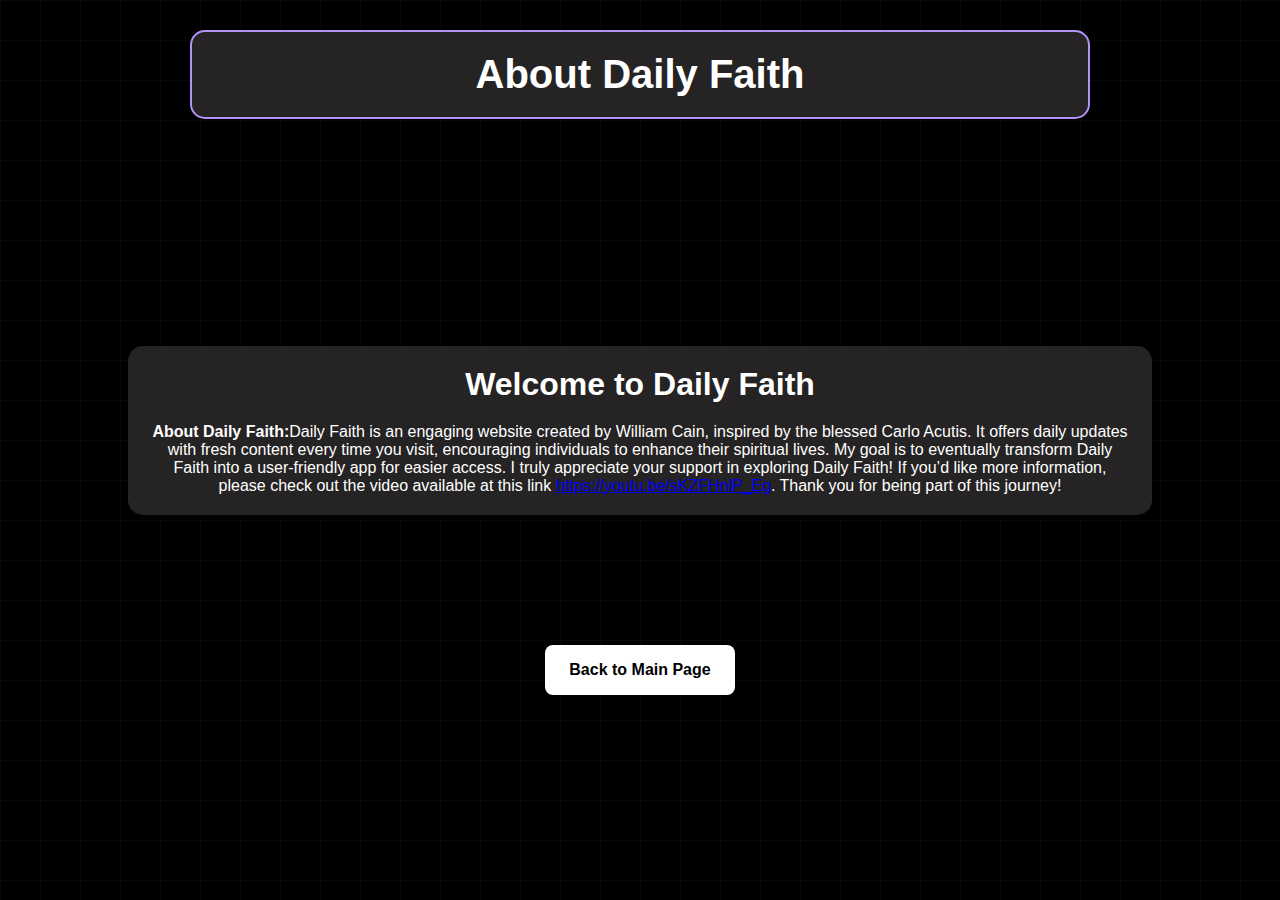
<file: about.html>
<!DOCTYPE html>
<html lang="en">
<head>
    <meta charset="UTF-8">
    <meta name="viewport" content="width=device-width, initial-scale=1.0">
    <title>About Daily Faith</title>
    <link rel="stylesheet" href="css/styles2.css">
</head>
<body>

    <!-- Title Section -->
    <div class="title">
        <h1>About Daily Faith</h1>
    </div>

    <!-- Saint Container -->
    <div class="saint-container">
        <div class="saint-box">
            <h2 id="saint-name">Welcome to Daily Faith</h2>
            <p><strong>About Daily Faith:</strong>Daily Faith is an engaging website created by William Cain, inspired by the blessed Carlo Acutis. It offers daily updates with fresh content every time you visit, encouraging individuals to enhance their spiritual lives. 

                My goal is to eventually transform Daily Faith into a user-friendly app for easier access. I truly appreciate your support in exploring Daily Faith! If you’d like more information, please check out the video available at this link <a href="https://youtu.be/sKZFHnlP_Eg">https://youtu.be/sKZFHnlP_Eg</a>. Thank you for being part of this journey!
                  <span id="feast-day"></span></p>
            <p id="saint-description"></p>
        </div>
    </div>

    <!-- Back Button -->
    <div class="back-button">
        <button onclick="window.location.href='index.html'">Back to Main Page</button>
    </div>


</body>
</html>
</file>
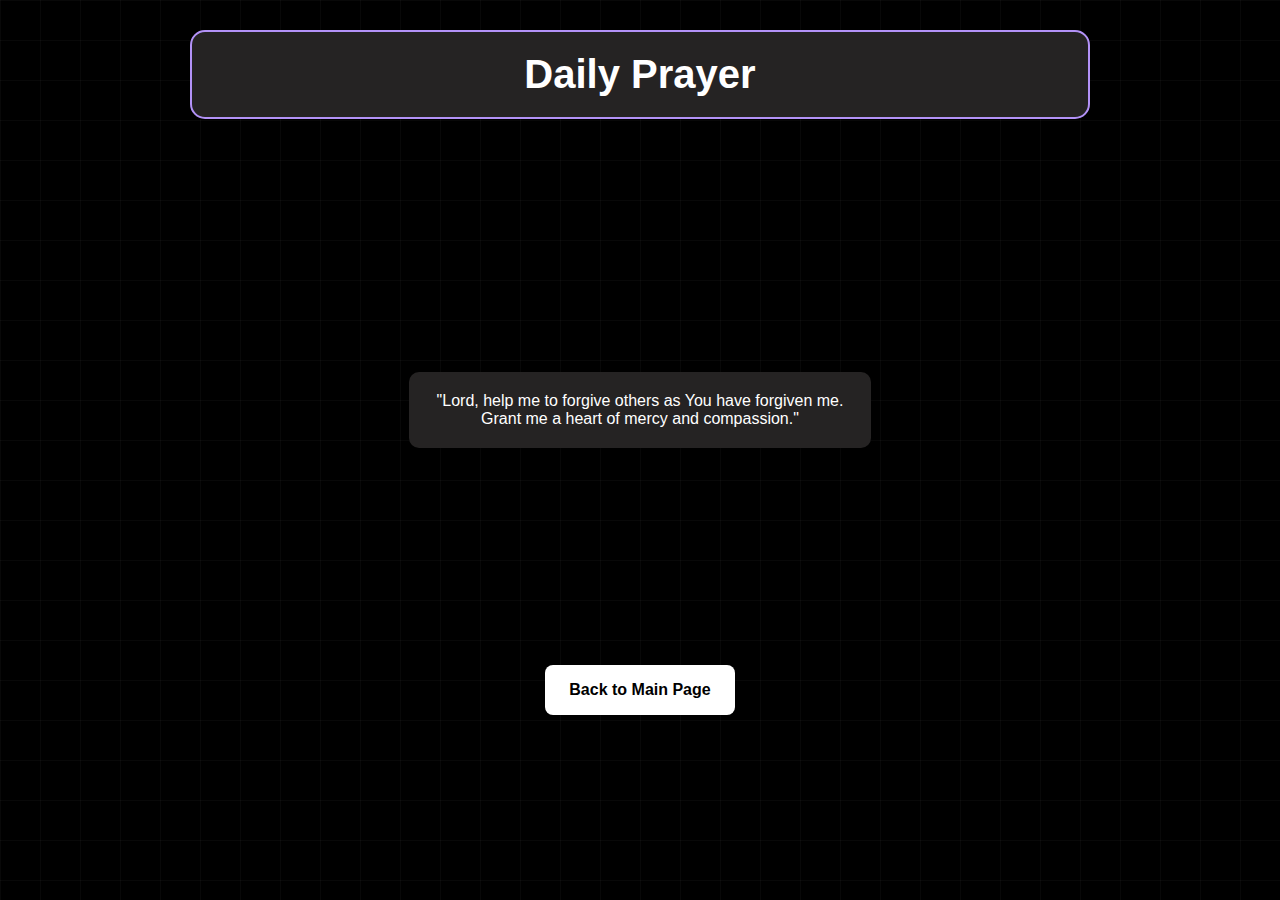
<file: dprayer.html>
<!DOCTYPE html>
<html lang="en">
<head>
    <meta charset="UTF-8">
    <meta name="viewport" content="width=device-width, initial-scale=1.0">
    <link rel="icon" type="image/x-icon" href="https://i.postimg.cc/gjXRmBhD/240-F-416442499-Ytct-TITf-S3-M7-SH27pi-B8-MSj-XMblu-Hngg.png">
    <title>Daily Prayer</title>
    <link rel="stylesheet" href="css/styles2.css">
</head>
<body>

    <!-- Title Section -->
    <div class="title">
        <h1>Daily Prayer</h1>
    </div>

    <!-- Daily Prayer Section -->
    <div class="prayer-container">
        <div class="prayer-box">
            <p id="prayer">Loading prayer...</p>
        </div>
    </div>

    <!-- Back to Main Page Button -->
    <div class="back-button">
        <button onclick="window.location.href='index.html'">Back to Main Page</button>
    </div>
    
    <!-- Fetch and Display Prayer -->
    <script>
       fetch('data/prayerdata.json')
    .then(response => response.json())
    .then(data => {
        // Get today's date
        const today = new Date();
        const dayOfYear = today.getDate();  // Get the day of the month (1-31)

        // Choose a prayer based on the day of the month (wrap around if the prayers exceed 31)
        const prayerIndex = dayOfYear % data.length; // This ensures the prayers loop if there are more than 31

        // Set the prayer in the HTML
        document.getElementById('prayer').textContent = `"${data[prayerIndex].prayer}"`;
    })
    .catch(error => {
        console.error('Error loading prayer:', error);
        document.getElementById('prayer').textContent = 'Error loading prayer.';
    });

    </script>

</body>
</html>
</file>
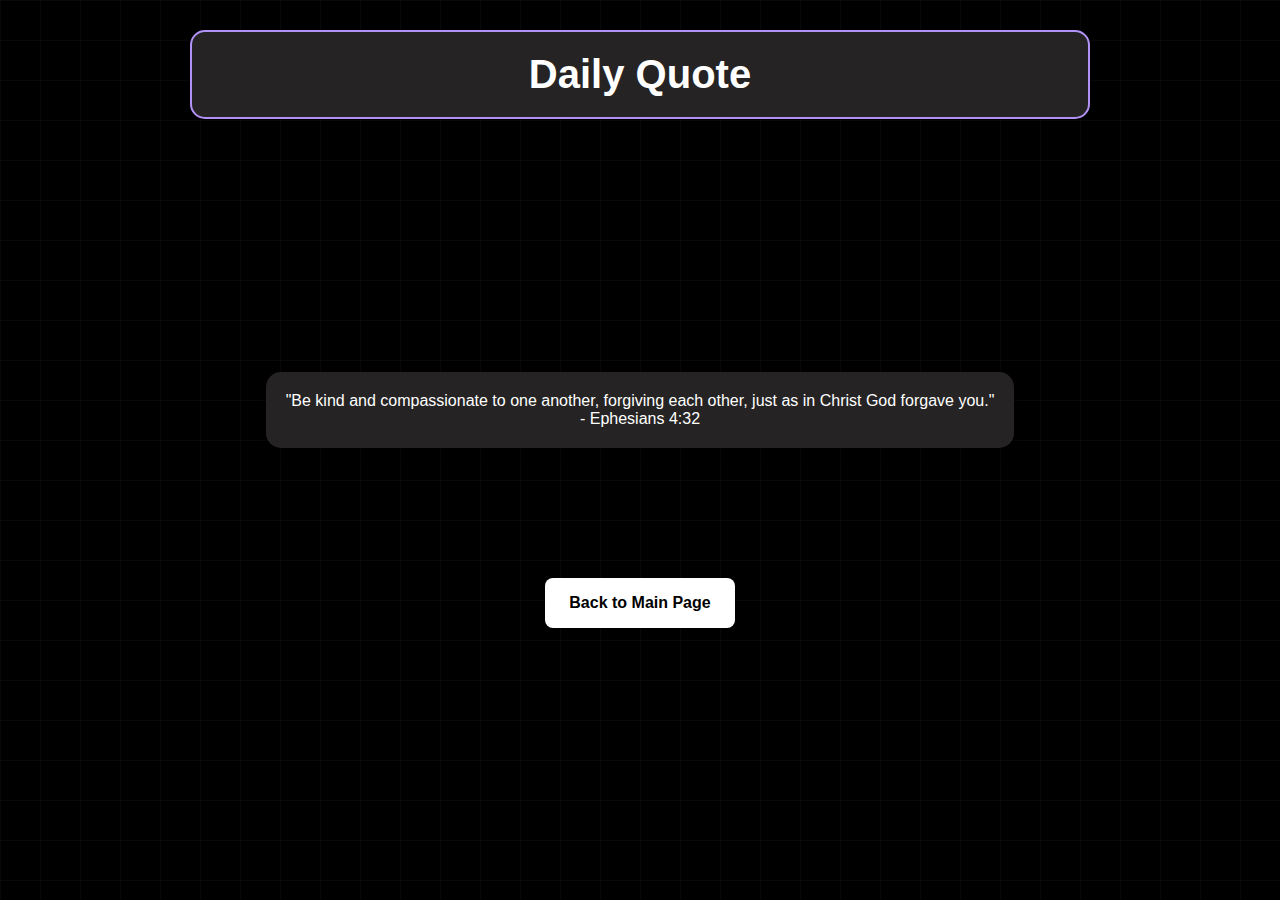
<file: dquote.html>
<!DOCTYPE html>
<html lang="en">
<head>
    <meta charset="UTF-8">
    <meta name="viewport" content="width=device-width, initial-scale=1.0">
    <link rel="icon" type="image/x-icon" href="https://i.postimg.cc/gjXRmBhD/240-F-416442499-Ytct-TITf-S3-M7-SH27pi-B8-MSj-XMblu-Hngg.png">
    <title>Daily Quote</title>
    <link rel="stylesheet" href="css/styles2.css">
</head>
<body>

    <!-- Title Section -->
    <div class="title">
        <h1>Daily Quote</h1>
    </div>

    <!-- Daily Quote Section -->
    <div class="quote-container">
        <div class="quote-box">
            <p id="quote">Loading quote...</p>
            <p id="author"></p>
        </div>
    </div>

    <!-- Back Button -->
    <div class="back-button">
        <button onclick="window.location.href='index.html'">Back to Main Page</button>
    </div>

    <!-- Fetch and Display Quote -->
    <script>
       fetch('data/quotedata.json')
            .then(response => response.json())
            .then(data => {
                // Get today's date
                const today = new Date();
                const dayOfYear = today.getDate();  // Get the day of the month (1-31)

                // Choose a quote based on the day of the month
                const quoteIndex = dayOfYear % data.length; 

                // Set the quote and author in the HTML
                document.getElementById('quote').textContent = `"${data[quoteIndex].quote}"`;
                document.getElementById('author').textContent = `- ${data[quoteIndex].author}`;
            })
            .catch(error => {
                console.error('Error loading quote:', error);
                document.getElementById('quote').textContent = 'Error loading quote.';
            });
    </script>

</body>
</html>
</file>
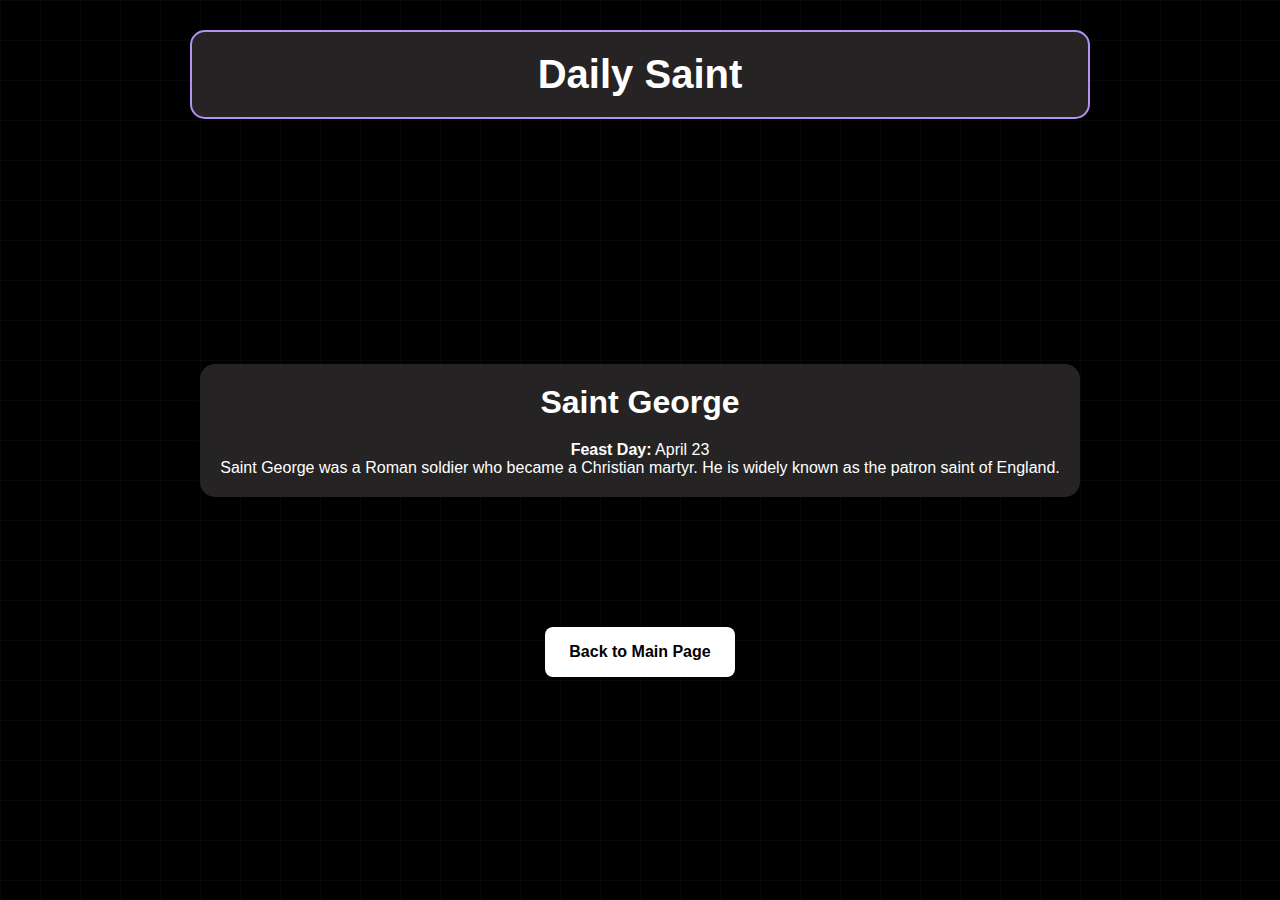
<file: dsaint.html>
<!DOCTYPE html>
<html lang="en">
<head>
    <meta charset="UTF-8">
    <meta name="viewport" content="width=device-width, initial-scale=1.0">
    <title>Daily Saint</title>
    <link rel="stylesheet" href="css/styles2.css">
</head>
<body>

    <!-- Title Section -->
    <div class="title">
        <h1>Daily Saint</h1>
    </div>

    <!-- Saint Container -->
    <div class="saint-container">
        <div class="saint-box">
            <h2 id="saint-name">Loading...</h2>
            <p><strong>Feast Day:</strong> <span id="feast-day"></span></p>
            <p id="saint-description"></p>
        </div>
    </div>

    <!-- Back Button -->
    <div class="back-button">
        <button onclick="window.location.href='index.html'">Back to Main Page</button>
    </div>

    <!-- Fetch and Display Saint -->
    <script>
        fetch('data/saintdata.json')
        .then(response => response.json())
        .then(data => {
            // Get today's date
            const today = new Date();
            const dayOfYear = today.getDate(); // Get day of the month (1-31)

            // Select a saint based on the day of the month (loops if data has fewer than 31 saints)
            const saintIndex = dayOfYear % data.length;

            // Display saint data
            document.getElementById('saint-name').textContent = data[saintIndex].name;
            document.getElementById('feast-day').textContent = data[saintIndex].feast_day;
            document.getElementById('saint-description').textContent = data[saintIndex].description;
        })
        .catch(error => {
            console.error('Error loading saint:', error);
            document.getElementById('saint-name').textContent = 'Error loading saint.';
        });
    </script>

</body>
</html>
</file>
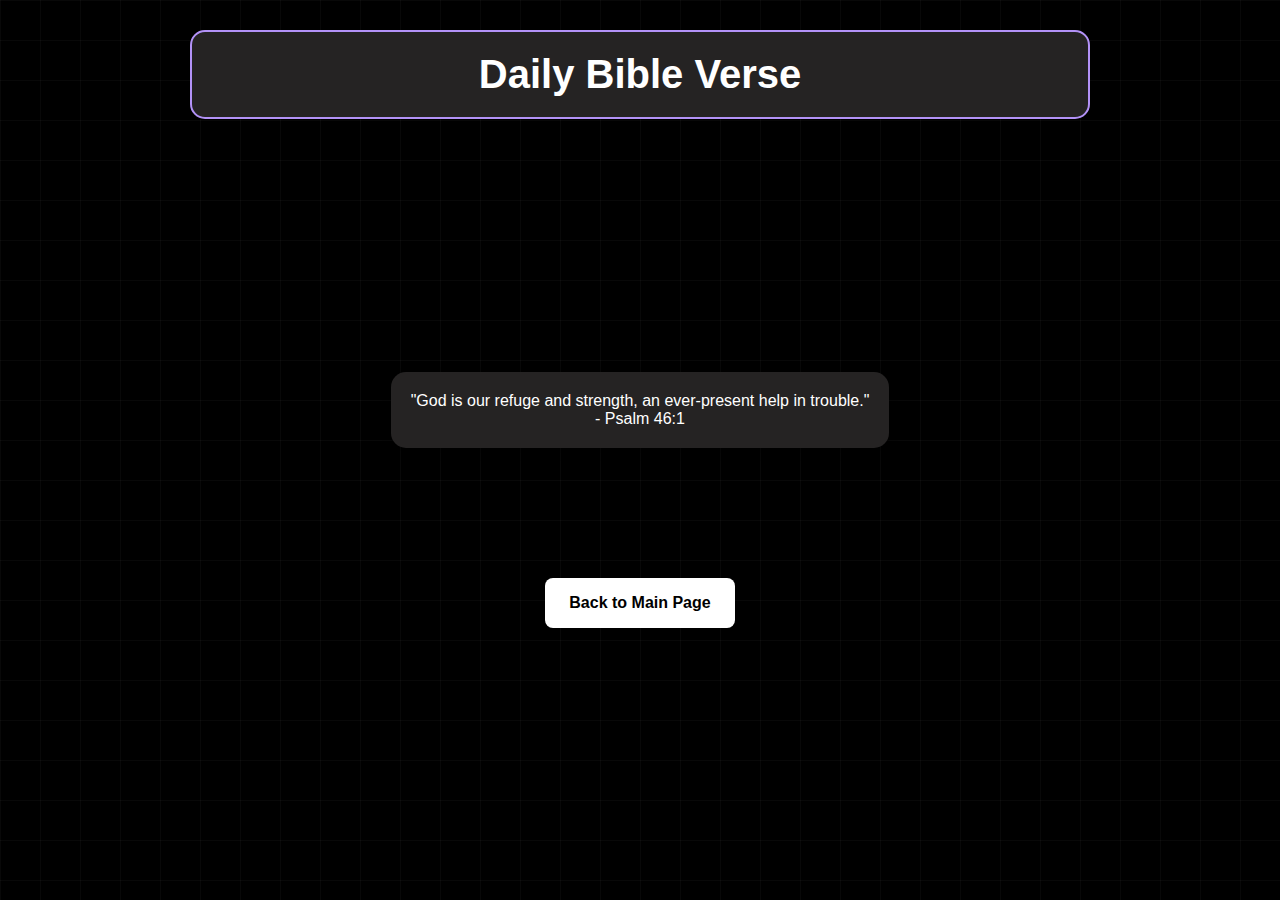
<file: dverse.html>
<!DOCTYPE html>
<html lang="en">
<head>
    <meta charset="UTF-8">
    <meta name="viewport" content="width=device-width, initial-scale=1.0">
    <title>Daily Bible Verse</title>
    <link rel="stylesheet" href="css/styles2.css">
</head>
<body>

    <!-- Title Section -->
    <div class="title">
        <h1>Daily Bible Verse</h1>
    </div>

    <!-- Bible Verse Container -->
    <div class="quote-container">
        <div class="verse-box">
            <p id="verse">Loading verse...</p>
            <p id="reference"></p>
        </div>
    </div>

    <!-- Back Button -->
    <div class="back-button">
        <button onclick="window.location.href='index.html'">Back to Main Page</button>
    </div>

    <!-- Fetch and Display Bible Verse -->
    <script>
        fetch('data/versedata.json')
        .then(response => response.json())
        .then(data => {
            const today = new Date();
            const dayOfYear = today.getDate();
            const verseIndex = dayOfYear % data.length; // Loop through verses

            document.getElementById('verse').textContent = `"${data[verseIndex].verse}"`;
            document.getElementById('reference').textContent = `- ${data[verseIndex].reference}`;
        })
        .catch(error => {
            console.error('Error loading verse:', error);
            document.getElementById('verse').textContent = 'Error loading verse.';
        });
    </script>

</body>
</html>
</file>
<file: css/styles2.css>
/* Reset some default styles */
* {
    margin: 0;
    padding: 0;
    box-sizing: border-box;
}

body {
    font-family: Arial, sans-serif;
    background-color: #000000;
    background-image: 
        linear-gradient(to right, rgba(255,255,255,0.03) 1px, transparent 1px),
        linear-gradient(to bottom, rgba(255,255,255,0.03) 1px, transparent 1px);
    background-size: 40px 40px;
    display: flex;
    justify-content: center;
    align-items: center;
    flex-direction: column; /* Align content vertically */
    height: 100vh;
    margin: 0;
    text-align: center;
}

/* Title at the very top of the page */
.title {
    background-color: #252323; /* dark background */
    color: white;
    border-radius: 15px;
    padding: 20px;
    text-align: center;
    width: calc(100% - 40px);
    max-width: 900px;
    position: fixed;
    top: 30px;
    left: 50%;
    transform: translateX(-50%);
    border: 2px solid #b392f7; /* purple border */
    box-sizing: border-box;
    z-index: 1000;
}

.title h1 {
    font-size: 2.5rem;
    margin: 0;
}

/* Main container for saint info */
.saint-container {
    background-color: #252323;
    border-radius: 15px;
    padding: 20px;
    max-width: 80%;
    text-align: center;
    box-shadow: 0px 4px 8px rgba(0, 0, 0, 0.3);
    margin: 140px auto 100px; /* add top margin so content clears fixed title */
    color: white;
}

/* Container for saint text */
.saint-text-container {
    background-color: white;
    padding: 30px;
    border-radius: 15px;
    border: 2px solid #b392f7; /* purple border */
    max-width: 500px;
    text-align: center;
    color: #4b367c; /* deep purple text */
}

/* Text styling */
#saint-name {
    font-size: 2rem;
    margin-bottom: 20px;
    font-weight: bold;
}

#saint-info {
    font-size: 1.2rem;
    line-height: 1.5;
}

/* Back to main page link */
.back-button {
    margin-top: 30px;
    text-align: center;
}

.back-link {
    color: #b392f7;
    font-size: 1.2rem;
    text-decoration: none;
    padding: 10px 20px;
    border: 2px solid #b392f7;
    border-radius: 5px;
    transition: background-color 0.3s ease, color 0.3s ease;
}

.back-link:hover {
    background-color: #b392f7;
    color: white;
}

.prayer-container {
    display: flex;
    justify-content: center;
    align-items: center;
    height: 50vh;
}

.prayer-box {
    background: #252323;
    padding: 20px;
    border-radius: 10px;
    text-align: center;
    width: 60%;
    box-shadow: 0px 4px 8px rgba(0, 0, 0, 0.2);
    color: white;
}

/* Back button styling */
.back-button button {
    padding: 1rem 1.5rem;
    font-size: 1rem;
    font-weight: bold;
    color: #000;
    background-color: #fff;
    border: none;
    border-radius: 8px;
    cursor: pointer;
    transition: all 0.3s ease;
}

.back-button button:hover {
    background-color: #8a3ffc; /* purple hover */
    transform: translateY(-3px);
    box-shadow: 0 8px 15px rgba(138, 63, 252, 0.3);
}

/* Quote container */
.quote-container {
    background-color: #252323;
    border-radius: 15px;
    padding: 20px;
    max-width: 80%;
    text-align: center;
    box-shadow: 0px 4px 8px rgba(0, 0, 0, 0.3);
    margin: 100px auto;
    color: white;
}

/* Container for quote text */
.quote-text-container {
    background-color: white;
    padding: 30px;
    border-radius: 15px;
    border: 2px solid #b392f7; /* purple border */
    max-width: 500px;
    text-align: center;
    color: #4b367c; /* deep purple text */
}
</file>
